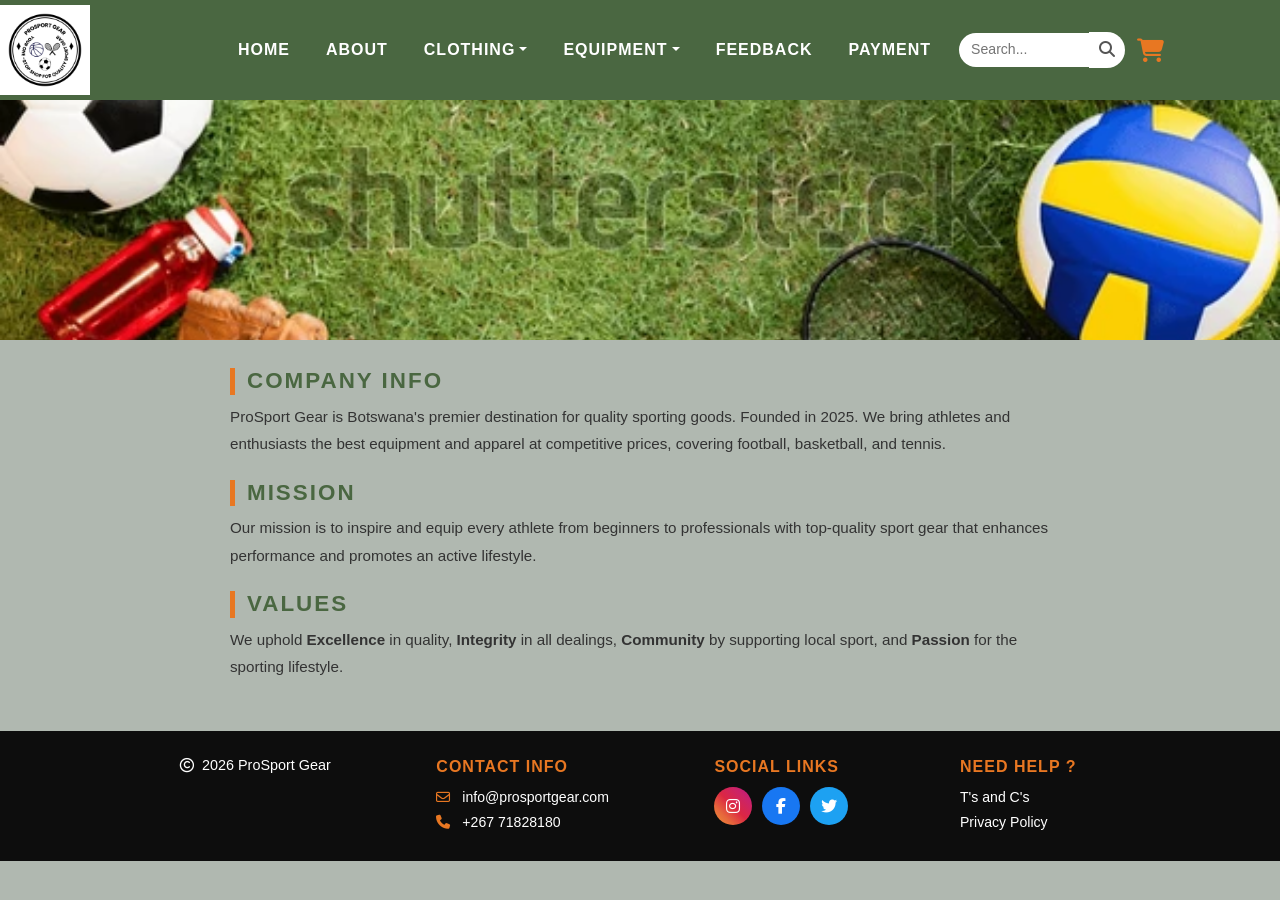
<file: about.html>
<!DOCTYPE html>
<html lang="en">
  <head>
    <title>About - ProSport Gear</title>
    <meta charset="UTF-8">
    <meta name="viewport" content="width=device-width, initial-scale=1.0">

    <!--BOOTSTRAP-->
    <link rel="stylesheet" href="https://cdnjs.cloudflare.com/ajax/libs/bootstrap/5.3.2/css/bootstrap.min.css">
    <!--FONT AWESOME-->
    <link rel="stylesheet" href="https://cdnjs.cloudflare.com/ajax/libs/font-awesome/6.5.0/css/all.min.css">

    <style>
      :root {
        --green-nav:  #4a6741;
        --green-dark: #3d5a45;
        --orange: #e87722;
        --white: #ffffff;
        --golden-orange: #f09433;
        --orange-red: #e6683c;
        --crimson-red: #dc2743;
        --raspberry-pink: #cc2366;
        --deep-pink: #bc1888;
        --blue: #1877f2;
        --sky-blue: #1da1f2;
        --very dark-grey: #222;
        --dark grey: #333;
        --medium dark-grey: #555;
        --card-bg: #3d5a45;
        --footer-bg: #0d0d0d;
      }
      * {
        box-sizing: border-box; 
        margin: 0; 
        padding: 0; 
      }
      body { 
        font-family: sans-serif; 
        background: #b0b8b0; 
      }
      /* NAVBAR */
      .navbar { 
        background-color: #4a6741; 
        padding: 0;
        min-height: 90px; 
      }
      .navbar-brand img { 
        width: 90px;
        height: 90px; 
        object-fit: contain; 
        background: #fff; 
      }
      .navbar .nav-link {
        color: #ffffff; 
        font-family: sans-serif;
        font-size: 1rem; 
        font-weight: 600;
        letter-spacing: 1px;
        padding: 0.5rem 1rem !important;
        text-transform: uppercase;
      }
      .navbar .nav-link:hover { color: #e87722; }
      .navbar .dropdown-menu { 
        background-color: #3d5a45; 
        border: none; 
        border-radius: 0;
      }
      .navbar .dropdown-item { 
        color: #ffffff;
        font-family: sans-serif; 
        letter-spacing: 1px; 
      }
      .navbar .dropdown-item:hover { 
        background-color: #e87722; 
        color: #ffffff; 
      }
      .search-input { 
        border-radius: 20px 0 0 20px; 
        border: none;
        padding: 6px 12px; 
        font-size: 0.88rem; 
        outline: none; 
        width: 130px; 
      }
      .search-btn { 
        background: #ffffff; 
        border: none; 
        border-radius: 0 20px 20px 0; 
        padding: 6px 10px; 
        cursor: pointer;
        color: #555; 
      }
      .cart-icon { 
        color: #e87722; 
        font-size: 1.5rem; 
        cursor: pointer; 
        margin-left: 8px; 
      }

      /* HERO IMAGE (full width) */
      .about-hero { 
        width: 100%; 
        height: 240px; 
        overflow: hidden;
        background: #222; 
      }
      .about-hero img { 
        width: 100%;
        height: 100%; 
        object-fit: cover; 
      }

      /* INFO CARDS */
      .about-cards-section { 
        background: #3d5a45; 
        padding: 24px 16px;
      }
      .about-cards-row {
        display: flex; 
        gap: 20px;
        flex-wrap: wrap;
        justify-content: center;
      }
      .about-card {
        flex: 1; 
        min-width: 200px; 
        max-width: 280px;
        border-radius: 8px; 
        overflow: hidden;
        position: relative;
        height: 160px;
        cursor: pointer;
        transition: transform 0.2s;
        background: #555;
      }
      .about-card:hover { transform: scale(1.03); }
      .about-card img {
        width: 100%;
        height: 100%; 
        object-fit: cover;
        filter: brightness(0.55); 
      }

        .about-card-label {
        position: absolute; 
        inset: 0;
        display: flex; 
        align-items: center; 
        justify-content: center;
        font-family: sans-serif; 
        font-size: 1.15rem;
        font-weight: 700;
        color: #ffffff;
        letter-spacing: 2px;
        text-transform: uppercase;
      }

      /* DETAIL TEXT */
      .about-detail { 
        background: #b0b8b0;
        padding: 28px 20px; 
        max-width: 860px; 
        margin: 0 auto;
      }
      .about-detail h3 {
        font-family: sans-serif;
        color: #4a6741;
        font-size: 1.4rem; 
        font-weight: 700; 
        letter-spacing: 2px;
        text-transform: uppercase; 
        margin-bottom: 8px;
        border-left: 5px solid #e87722; 
        padding-left: 12px;
      }
      .about-detail p { 
        font-size: 0.95rem; 
        color: #333;
        line-height: 1.8;
        margin-bottom: 22px;
      }
     
      /* FOOTER */
      footer {
        background: #0d0d0d;
        color: #ffffff; 
        padding: 24px 0;
      }
      .footer-inner {
        display: flex;
        flex-wrap: wrap; 
        gap: 20px;
        justify-content: space-between;
        align-items: flex-start;
        max-width: 960px; 
        margin: 0 auto; 
        padding: 0 20px;
      }
      .footer-col { min-width: 140px; }
      .footer-copy { 
        display: flex; 
        align-items: center;
        gap: 8px; 
        font-size: 0.9rem; 
      }
      .footer-copy:hover {color: #e87722;}
      .contact-title, .social-title, .help-title {
        color: #e87722; 
        font-family: sans-serif;
        font-size: 1rem; 
        font-weight: 600;
        letter-spacing: 1px; 
        margin-bottom: 8px;
      }
      .contact-row { 
        display: flex; 
        align-items: center;
        gap: 8px;
        font-size: 0.88rem;
        margin-bottom: 4px;
      }
      .contact-row i { 
        color: #e87722;
        width: 18px;
      }
      .contact-row:hover {color: #e87722;}
      .social-icons {
        display: flex; 
        gap: 10px;
      }
      .social-icon {
        width: 38px;
        height: 38px; 
        border-radius: 50%;
        display: flex; 
        align-items: center; 
        justify-content: center;
        font-size: 1rem;
        color: #fff; 
        text-decoration: none;
        transition: opacity 0.2s;
      }
      .social-icon:hover {opacity: 0.8; color: #e87722;}
      .social-icon.ig { 
        background: linear-gradient(45deg,#f09433,#e6683c,#dc2743,#cc2366,#bc1888); 
      }
      .social-icon.fb { background: #1877f2; }
      .social-icon.tw { background: #1da1f2; }
      .footer-help a { 
        color: #ffffff;
        display: block;
        font-size: 0.88rem; 
        text-decoration: none; 
        margin-bottom: 4px; 
      }
      .footer-help a:hover { color: #e87722; }
    </style>
  </head>

  <body>

    <!-- NAVBAR -->
    <header>
      <nav class="navbar navbar-expand-lg">
        <div class="container-fluid px-0">
          <a class="navbar-brand ms-0" href="index.html">
            <img src="equip images/logo.jpg.png" alt="ProSport Gear Logo">
          </a>
          <button class="navbar-toggler me-3" type="button"
            data-bs-toggle="collapse" data-bs-target="#mainNav" style="border-color:#fff;">
            <span class="navbar-toggler-icon"></span>
          </button>
          <div class="collapse navbar-collapse" id="mainNav">
            <ul class="navbar-nav mx-auto gap-1 align-items-center">
              <li class="nav-item"><a class="nav-link" href="index.html">Home</a></li>
              <li class="nav-item"><a class="nav-link" href="about.html">About</a></li>
              <li class="nav-item dropdown">
                <a class="nav-link dropdown-toggle" href="clothing.html" role="button" data-bs-toggle="dropdown">Clothing</a>
                <ul class="dropdown-menu">
                  <li><a class="dropdown-item" href="clothing.html#men">Men</a></li>
                  <li><a class="dropdown-item" href="clothing.html#women">Women</a></li>
                  <li><a class="dropdown-item" href="clothing.html#kids">Kids</a></li>
                </ul>
              </li>
              <li class="nav-item dropdown">
                <a class="nav-link dropdown-toggle" href="equipment.html" role="button" data-bs-toggle="dropdown">Equipment</a>
                <ul class="dropdown-menu">
                  <li><a class="dropdown-item" href="equipment.html#football">Football</a></li>
                  <li><a class="dropdown-item" href="equipment.html#basketball">Basketball</a></li>
                  <li><a class="dropdown-item" href="equipment.html#tennis">Tennis</a></li>
                </ul>
              </li>
              
              <li class="nav-item"><a class="nav-link" href="feedback.html">Feedback</a></li>

              <li class="nav-item"><a class="nav-link" href="payment.html">Payment</a></li>
              
              <li class="nav-item d-flex align-items-center ms-2">
                <input type="text" placeholder="Search..." class="search-input">
                <button class="search-btn"><i class="fas fa-search"></i></button>
              </li>
              <li class="nav-item d-flex align-items-center">
                <i class="fas fa-shopping-cart cart-icon"></i>
              </li>
            </ul>
          </div>
        </div>
      </nav>
    </header>

    <!-- HERO IMAGE -->
    <div class="about-hero">
      <img src="equip images/banner.jpg.webp" alt="ProSport Gear">
    </div>

    <!-- DETAIL TEXT -->
    <div class="about-detail">
      <h3>Company Info</h3>
      <p>ProSport Gear is Botswana's premier destination for quality sporting goods.
         Founded in 2025. We bring athletes and enthusiasts the best equipment and
         apparel at competitive prices, covering football, basketball, and tennis.</p>

      <h3>Mission</h3>
      <p>Our mission is to inspire and equip every athlete from beginners to professionals
         with top-quality sport gear that enhances performance and promotes an active lifestyle.</p>

      <h3>Values</h3>
      <p>We uphold <strong>Excellence</strong> in quality, 
        <strong>Integrity</strong> in all dealings,
         <strong>Community</strong> by supporting local sport, and 
        <strong>Passion</strong> for the sporting lifestyle.</p>
    </div>

    <!-- FOOTER -->
    <footer>
      <div class="footer-inner">
        <div class="footer-col footer-copy">
          <i class="far fa-copyright"></i><span>2026 ProSport Gear</span>
        </div>
        <div class="footer-col">
          <p class="contact-title">CONTACT INFO</p>
          <div class="contact-row"><i class="far fa-envelope"></i><span>info@prosportgear.com</span></div>
          <div class="contact-row"><i class="fas fa-phone"></i><span>+267 71828180</span></div>
        </div>
        <div class="footer-col">
          <p class="social-title">SOCIAL LINKS</p>
          <div class="social-icons">
            <a href="#" class="social-icon ig"><i class="fab fa-instagram"></i></a>
            <a href="#" class="social-icon fb"><i class="fab fa-facebook-f"></i></a>
            <a href="#" class="social-icon tw"><i class="fab fa-twitter"></i></a>
          </div>
        </div>
        <div class="footer-col footer-help">
          <p class="help-title">NEED HELP ?</p>
          <a href="#">T's and C's</a>
          <a href="#">Privacy Policy</a>
        </div>
      </div>
    </footer>

    <script src="https://cdnjs.cloudflare.com/ajax/libs/bootstrap/5.3.2/js/bootstrap.bundle.min.js"></script>
     <!--JAVASCRIPT-->
    <script src="javascript.js"></script>
  </body>
</html>
</file>
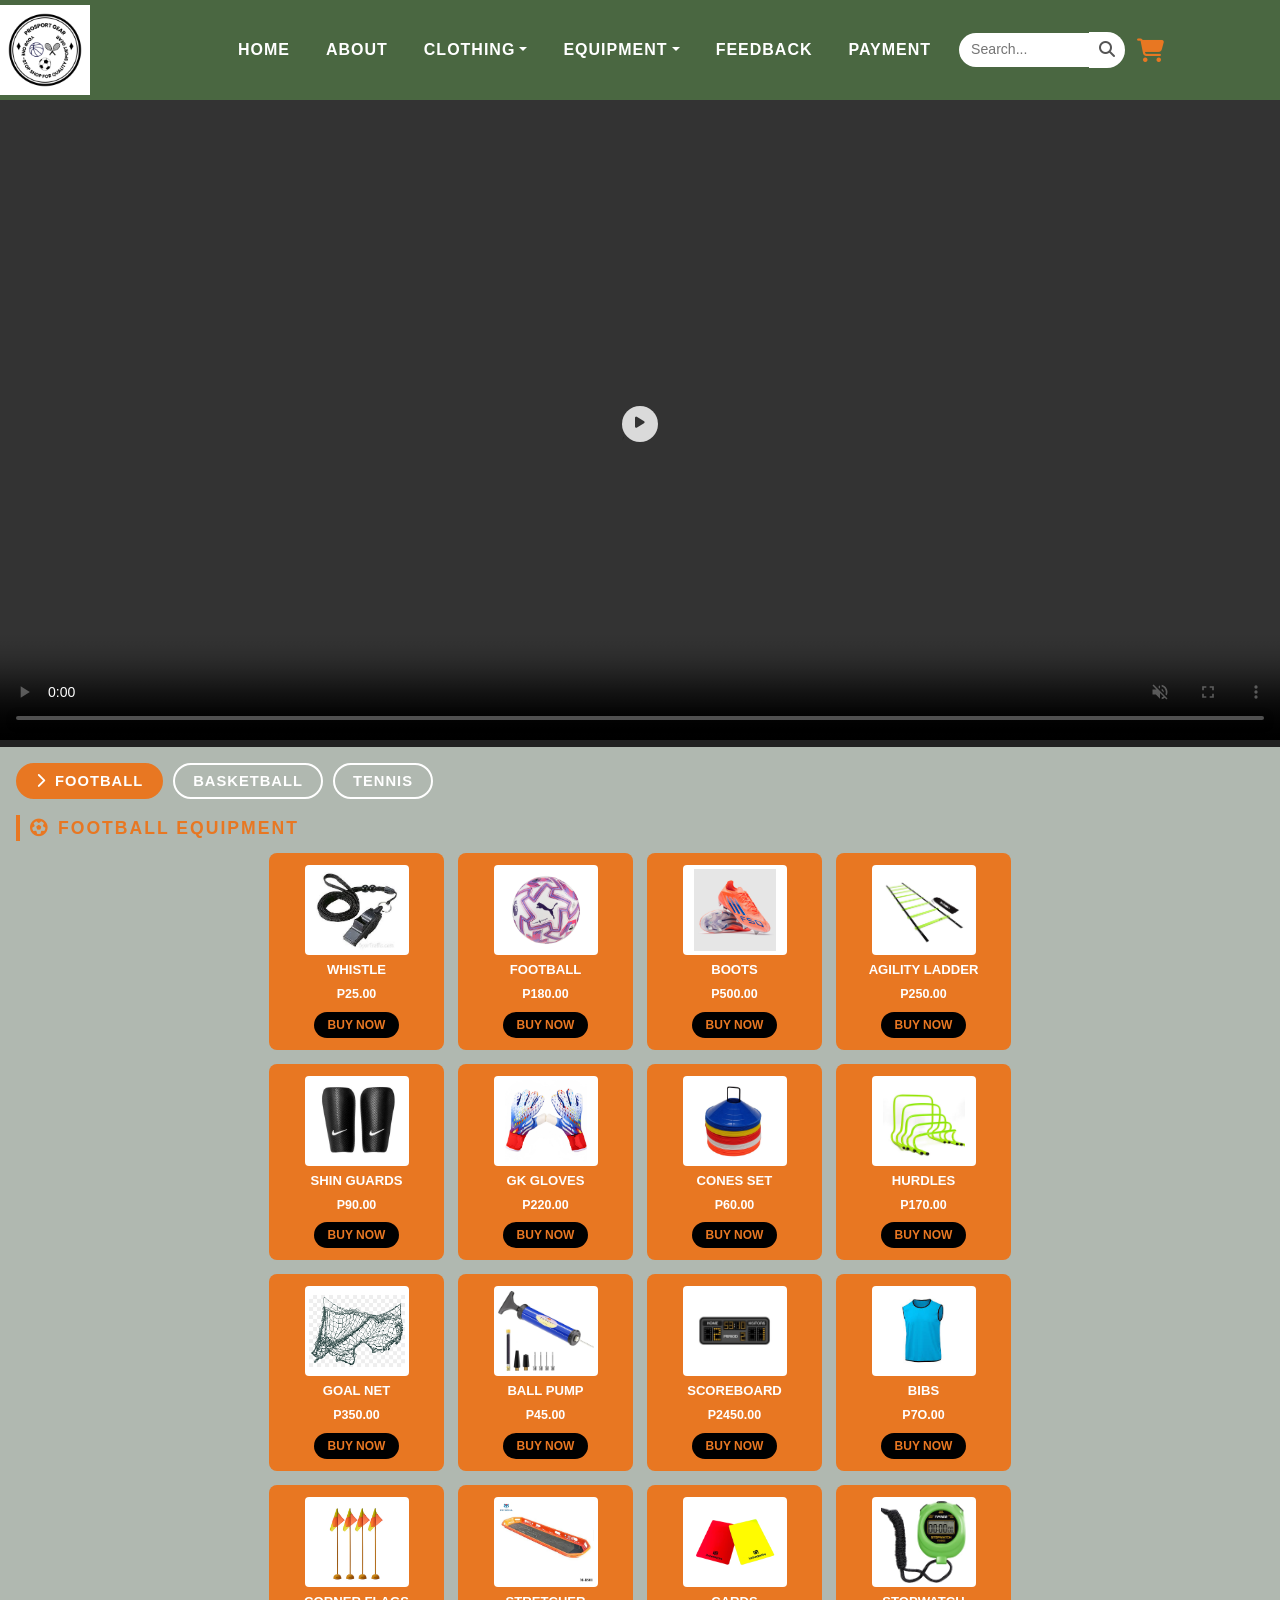
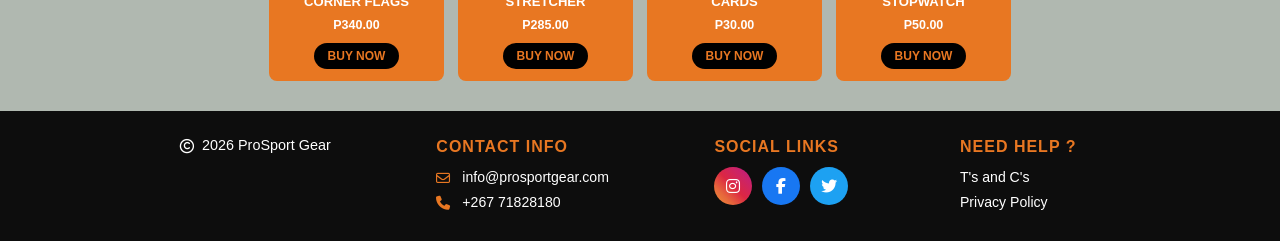
<file: equipment.html>
<!DOCTYPE html>
<html lang="en">
  <head>
    <title>Equipment - ProSport Gear</title>
    <meta charset="UTF-8">
    <meta name="viewport" content="width=device-width, initial-scale=1.0">

    <!--BOOTSTRAP-->
    <link rel="stylesheet" href="https://cdnjs.cloudflare.com/ajax/libs/bootstrap/5.3.2/css/bootstrap.min.css">
    <!--FONT AWESOME-->
    <link rel="stylesheet" href="https://cdnjs.cloudflare.com/ajax/libs/font-awesome/6.5.0/css/all.min.css">
  
    <style>
      :root {
        --golden-orange: #f09433;
        --orange-red: #e6683c;
        --crimson-red: #dc2743;
        --raspberry-pink: #cc2366;
        --deep-pink: #bc1888;
        --sage-gray: #b0b8b0;
        --black: #000;
        --very-dark-gray: #222;
        --charcoal: #333;
        --medium-dark-grey: #555;
        --green-nav: #4a6741;
        --green-dark: #3d5a45;
        --orange: #e87722;
        --orange-dark: #c96010;
        --facebook-blue: #1877f2;
        --sky-blue: #1da1f2;
        --white: #ffffff;
        --card-bg: #3d5a45;
        --footer-bg: #0d0d0d;
      }
      
      * {
        box-sizing: border-box; 
        margin: 0; 
        padding: 0; 
      }
      body { 
        font-family: sans-serif;
        background: #b0b8b0; 
      }
      
      /* NAVBAR */
      .navbar { 
        background-color: #4a6741;
        padding: 0;
        min-height: 90px; 
      }
      .navbar-brand img { 
        width: 90px; 
        height: 90px; 
        object-fit: contain;
        background: #fff; 
      }
      .navbar .nav-link {
        color: #ffffff; 
        font-family: sans-serif;
        font-size: 1rem; 
        font-weight: 600; 
        letter-spacing: 1px;
        padding: 0.5rem 1rem !important;
        text-transform: uppercase;
      }
      .navbar .nav-link:hover { color: #e87722; }
      .navbar .dropdown-menu {
        background-color: #3d5a45;
        border: none; 
        border-radius: 0;
      }
      .navbar .dropdown-item { 
        color: #ffffff; 
        font-family: sans-serif;
        letter-spacing: 1px; 
      }
      .navbar .dropdown-item:hover { 
        background-color: #e87722; 
        color: #ffffff; 
      }
      .search-input { 
        border-radius: 20px 0 0 20px;
        border: none;
        padding: 6px 12px; 
        font-size: 0.88rem;
        outline: none; 
        width: 130px;
      }
      .search-btn { 
        background: #ffffff;
        border: none; 
        border-radius: 0 20px 20px 0;
        padding: 6px 10px; 
        cursor: pointer; 
        color: #555;
      }
      .cart-icon {
        color: #e87722; 
        font-size: 1.5rem;
        cursor: pointer; 
        margin-left: 8px;
      }

      /* HERO: video on top, banner below, both full width */
      .equip-hero { 
        width: 100%;
        display: flex;
        flex-direction: column;
      }
      .hero-video-box { 
        width: 100%; 
        height: 100%;
        background: #222;
        overflow: hidden;
        position: relative;
      }
      .hero-video-box video { 
        width: 100%; 
        height: 100%; 
        object-fit: cover; 
      }
      
      .small-play {
        position: absolute; 
        inset: 0; 
        display: flex;
        align-items: center; 
        justify-content: center; 
        pointer-events: none;
      }
      .small-play span { 
        width: 36px;
        height: 36px; 
        border-radius: 50%;
        background: rgba(255,255,255,0.82);
        display: flex; 
        align-items: center; 
        justify-content: center; 
        font-size: 0.8rem; 
        color: #333; 
      }

      /* MAIN */
      .equip-main { 
        display: flex;
        background: #3d5a45;
        min-height: 400px;
      }

      .equip-sidebar {
        width: 25%; 
        min-width: 160px; 
        flex-shrink: 0;
        background: #3d5a45;
        padding: 12px; 
        display: flex;
        flex-direction: column;
        gap: 10px; 
      }
      .sidebar-video-box, .sidebar-img-box { 
        width: 100%; 
        background: #222; 
        overflow: hidden;
        border-radius: 4px;
      }
      .sidebar-video-box { height: 140px; }
      .sidebar-img-box  { height: 110px; }
      .sidebar-video-box video, .sidebar-img-box img {
        width: 100%;
        height: 100%; 
        object-fit: cover; 
      }

      .equip-content {
        flex: 1; 
        padding: 16px;
        overflow: hidden; 
      }

      /* Tabs */
      .section-tabs { 
        display: flex;
        gap: 10px;
        margin-bottom: 16px;
        flex-wrap: wrap;
      }
      .tab-btn {
        background: transparent; 
        border: 2px solid #ffffff;
        color: #ffffff;
        font-family: sans-serif;
        font-size: 0.92rem; 
        font-weight: 600;
        letter-spacing: 1px;
        padding: 5px 18px; 
        border-radius: 20px; 
        cursor: pointer;
        text-transform: uppercase;
        transition: background 0.2s, color 0.2s;
      }
      .tab-btn:hover, .tab-btn.active { 
        background: #e87722; 
        border-color: #e87722; 
        color: #fff; 
      }

      .equip-section { display: none;}
      .equip-section.active { display: block; }

      .section-heading {
        font-family: sans-serif;
        color: #e87722;
        font-size: 1.1rem; 
        font-weight: 700;
        letter-spacing: 2px;
        text-transform: uppercase; 
        margin-bottom: 12px;
        border-left: 4px solid #e87722;
        padding-left: 10px;
      }

      .product-row {
        display: flex; 
        gap: 14px;
        flex-wrap: wrap;
        margin-bottom: 14px;
        justify-content: center;
      }
      .product-card {
        background: #e87722;
        border-radius: 8px;
        padding: 10px;
        width: 175px; 
        min-width: 120px;
        display: flex; 
        flex-direction: column; 
        align-items: center;
        gap: 5px;
        cursor: pointer;
        border: 2px solid transparent; 
        transition: transform 0.15s, box-shadow 0.15s;
      }
      .product-card:hover { 
        transform: translateY(-3px);
        box-shadow: 0 5px 15px rgba(0,0,0,0.3);
        border-color: #ffffff; 
      }
      .product-card img { 
        width: 104px; 
        height: 90px; 
        object-fit: contain; 
        background: #fff;
        border-radius: 4px;
        padding: 4px; 
      }
      .product-card .p-name { 
        font-family: sans-serif; 
        color: #ffffff; 
        font-size: 0.82rem;
        font-weight: 600;
        text-align: center;
      }
      .product-card .p-price {
        color: #ffffff; 
        font-size: 0.78rem; 
        font-weight: 700; 
      }
      .product-card .btn-buy {
        background: #000; 
        color: #e87722; 
        border: none; 
        border-radius: 14px;
        padding: 4px 14px;
        font-family: sans-serif; 
        font-size: 0.75rem;
        font-weight: 700;
        cursor: pointer; 
        text-decoration: none;
        margin-top: 3px;
        display: inline-block;
        transition: background 0.2s;
      }
      .product-card .btn-buy:hover { background: #222; }

      
      /* FOOTER */
      footer { 
        background: #0d0d0d;
        color: #ffffff;
        padding: 24px 0; 
      }
      .footer-inner {
        display: flex; 
        flex-wrap: wrap;
        gap: 20px;
        justify-content: space-between;
        align-items: flex-start; 
        max-width: 960px;
        margin: 0 auto;
        padding: 0 20px;
      }
      .footer-col { min-width: 140px; }
      .footer-copy { 
        display: flex; 
        align-items: center; 
        gap: 8px;
        font-size: 0.9rem; 
      }
      .footer-copy:hover {color: #e87722;}
      .contact-title, .social-title, .help-title { 
        color: #e87722;
        font-family: sans-serif;
        font-size: 1rem; 
        font-weight: 600; 
        letter-spacing: 1px;
        margin-bottom: 8px; 
      }
      .contact-row { 
        display: flex; 
        align-items: center;
        gap: 8px; 
        font-size: 0.88rem;
        margin-bottom: 4px;
      }
      .contact-row i { 
        color: #e87722; 
        width: 18px;
      }
      .contact-row:hover {color: #e87722;}
      .social-icons{
         display: flex;
         gap: 10px;
       }
      .social-icon {
        width: 38px; 
        height: 38px; 
        border-radius: 50%; 
        display: flex; 
        align-items: center; 
        justify-content: center;
        font-size: 1rem;
        color: #fff; 
        text-decoration: none;
        transition: opacity 0.2s; 
      }
      .social-icon:hover {opacity: 0.8; color: #e87722;}
      .social-icon.ig { background: linear-gradient(45deg,#f09433,#e6683c,#dc2743,#cc2366,#bc1888); }
      .social-icon.fb { background: #1877f2; }
      .social-icon.tw { background: #1da1f2; }
      .footer-help a { 
        color: #ffffff; 
        display: block; 
        font-size: 0.88rem;
        text-decoration: none;
        margin-bottom: 4px;
      }
      .footer-help a:hover {color: #e87722; }
    </style>
  </head>

  <body>

    <!-- NAVBAR -->
    <header>
      <nav class="navbar navbar-expand-lg">
        <div class="container-fluid px-0">
          <a class="navbar-brand ms-0" href="index.html"><img src="equip images/logo.jpg.png" alt="ProSport Gear Logo"></a>
          <button class="navbar-toggler me-3" type="button" data-bs-toggle="collapse" data-bs-target="#mainNav" style="border-color:#fff;">
            <span class="navbar-toggler-icon"></span>
          </button>
          <div class="collapse navbar-collapse" id="mainNav">
            <ul class="navbar-nav mx-auto gap-1 align-items-center">
              <li class="nav-item"><a class="nav-link" href="index.html">Home</a></li>
              <li class="nav-item"><a class="nav-link" href="about.html">About</a></li>
              <li class="nav-item dropdown">
                <a class="nav-link dropdown-toggle" href="clothing.html" role="button" data-bs-toggle="dropdown">Clothing</a>
                <ul class="dropdown-menu">
                  <li><a class="dropdown-item" href="clothing.html#men">Men</a></li>
                  <li><a class="dropdown-item" href="clothing.html#women">Women</a></li>
                  <li><a class="dropdown-item" href="clothing.html#kids">Kids</a></li>
                </ul>
              </li>
              <li class="nav-item dropdown">
                <a class="nav-link dropdown-toggle" href="equipment.html" role="button" data-bs-toggle="dropdown">Equipment</a>
                <ul class="dropdown-menu">
                  <li><a class="dropdown-item" href="#football" onclick="showEquipSection('football')">Football</a></li>
                  <li><a class="dropdown-item" href="#basketball" onclick="showEquipSection('basketball')">Basketball</a></li>
                  <li><a class="dropdown-item" href="#tennis" onclick="showEquipSection('tennis')">Tennis</a></li>
                </ul>
              </li>
              
              <li class="nav-item"><a class="nav-link" href="feedback.html">Feedback</a></li>

              <li class="nav-item"><a class="nav-link" href="payment.html">Payment</a></li>
              
              <li class="nav-item d-flex align-items-center ms-2">
                <input type="text" placeholder="Search..." class="search-input">
                <button class="search-btn"><i class="fas fa-search"></i></button>
              </li>
              <li class="nav-item d-flex align-items-center">
                <i class="fas fa-shopping-cart cart-icon"><a></a></i>
              </li>
            </ul>
          </div>
        </div>
      </nav>
    </header>

    <!-- HERO -->
    <div class="equip-hero">
      <div class="hero-video-box">
        <video autoplay muted loop playsinline controls>
          <source src="videos/Fvideo.mp4.mp4" type="video/mp4">
        </video>
        <div class="small-play"><span><i class="fas fa-play"></i></span></div>
      </div>
    </div>

      <!-- PRODUCTS -->
      <div class="equip-content">

        <div class="section-tabs">
          <button class="tab-btn active" onclick="showEquipSection('football')"><i class="fas fa-chevron-right me-1"></i> FOOTBALL</button>
          <button class="tab-btn" onclick="showEquipSection('basketball')">BASKETBALL</button>
          <button class="tab-btn" onclick="showEquipSection('tennis')">TENNIS</button>
        </div>

        <!-- FOOTBALL -->
        <div id="football" class="equip-section active">
          <div class="section-heading"><i class="fas fa-futbol me-2"></i>Football Equipment</div>
          <!--ROW 1-->
          <div class="product-row">
            <div class="product-card">
              <img src="equip images/whistle.jpg" alt="Whistle">
              <div class="p-name">WHISTLE</div>
              <div class="p-price">P25.00</div>
              <a href="#" class="btn-buy" onclick="addToCart('Whistle',25);return false;">BUY NOW</a>
            </div>
            
            <div class="product-card">
              <img src="equip images/ball.jpg" alt="Football">
              <div class="p-name">FOOTBALL</div>
              <div class="p-price">P180.00</div>
              <a href="#" class="btn-buy" onclick="addToCart('Football',180);return false;">BUY NOW</a>
            </div>
            
            <div class="product-card">
              <img src="equip images/Fboot.jpg.avif" alt="Boots">
              <div class="p-name">BOOTS</div>
              <div class="p-price">P500.00</div>
              <a href="#" class="btn-buy" onclick="addToCart('Boots',500);return false;">BUY NOW</a>
            </div>

            <div class="product-card">
              <img src="equip images/agility ladder.jpg" alt="Agility ladder">
              <div class="p-name">AGILITY LADDER</div>
              <div class="p-price">P250.00</div>
              <a href="#" class="btn-buy" onclick="('Agility ladder',250);return false;">BUY NOW</a>
            </div>
          </div>

          <!--ROW 2-->
          <div class="product-row">
            <div class="product-card">
              <img src="equip images/shinguards.jpg" alt="Shin Guards">
              <div class="p-name">SHIN GUARDS</div>
              <div class="p-price">P90.00</div>
              <a href="#" class="btn-buy" onclick="addToCart('Shin Guards',90);return false;">BUY NOW</a>
            </div>
            
            <div class="product-card">
              <img src="equip images/gloves.jpg" alt="GK Gloves">
              <div class="p-name">GK GLOVES</div>
              <div class="p-price">P220.00</div>
              <a href="#" class="btn-buy" onclick="addToCart('GK Gloves',220);return false;">BUY NOW</a>
            </div>
            
            <div class="product-card">
              <img src="equip images/cone.jpg" alt="Cones">
              <div class="p-name">CONES SET</div>
              <div class="p-price">P60.00</div>
              <a href="#" class="btn-buy" onclick="addToCart('Cones Set',60);return false;">BUY NOW</a>
            </div>

            <div class="product-card">
              <img src="equip images/hurdles.jpg" alt="Hurdles">
              <div class="p-name">HURDLES</div>
              <div class="p-price">P170.00</div>
              <a href="#" class="btn-buy" onclick="addToCart('',);return false;">BUY NOW</a>
            </div>
          </div>

          <!--ROW 3-->
          <div class="product-row">
            <div class="product-card">
              <img src="equip images/net,png.png" alt="Goal Net">
              <div class="p-name">GOAL NET</div>
              <div class="p-price">P350.00</div>
              <a href="#" class="btn-buy" onclick="addToCart('Goal Net',350);return false;">BUY NOW</a>
            </div>
            
            <div class="product-card">
              <img src="equip images/pump.jpg" alt="Pump">
              <div class="p-name">BALL PUMP</div>
              <div class="p-price">P45.00</div>
              <a href="#" class="btn-buy" onclick="buyNow('Ball Pump',45);return false;">BUY NOW</a>
            </div>
            
            <div class="product-card">
              <img src="equip images/scoreboard.jpg" alt="Scoreboard">
              <div class="p-name">SCOREBOARD</div>
              <div class="p-price">P2450.00</div>
              <a href="#" class="btn-buy" onclick="addToCart('Scoreboard',2450);return false;">BUY NOW</a>
            </div>

            <div class="product-card">
              <img src="equip images/vest.jpg" alt="Training bibs">
              <div class="p-name">BIBS</div>
              <div class="p-price">P7O.00</div>
              <a href="#" class="btn-buy" onclick="addToCart('Training bibs',70);return false;">BUY NOW</a>
            </div>
          </div>

          <!--ROW 4-->
           <div class="product-row">
            <div class="product-card">
              <img src="equip images/flags.jpg" alt="Corner flags">
              <div class="p-name">CORNER FLAGS</div>
              <div class="p-price">P340.00</div>
              <a href="#" class="btn-buy" onclick="addToCart('Corner flags',340);return false;">BUY NOW</a>
            </div>
            
            <div class="product-card">
              <img src="equip images/stretcher.jpg" alt="Stretcher">
              <div class="p-name">STRETCHER</div>
              <div class="p-price">P285.00</div>
              <a href="#" class="btn-buy" onclick="addToCart('Stretcher',285);return false;">BUY NOW</a>
            </div>
            
            <div class="product-card">
              <img src="equip images/cards.jpg" alt="Referee cards">
              <div class="p-name">CARDS</div>
              <div class="p-price">P30.00</div>
              <a href="#" class="btn-buy" onclick="addToCart('Referee cards',30);return false;">BUY NOW</a>
            </div>

            <div class="product-card">
              <img src="equip images/stopwatch.jpg" alt="Stopwatch">
              <div class="p-name">STOPWATCH</div>
              <div class="p-price">P50.00</div>
              <a href="#" class="btn-buy" onclick="addToCart('Stopwatch',50);return false;">BUY NOW</a>
            </div>
          </div>
        </div>

        <!-- BASKETBALL -->
        <div id="basketball" class="equip-section">
          <div class="section-heading"><i class="fas fa-basketball-ball me-2"></i>Basketball Equipment</div>

          <!--ROW 1-->
          <div class="product-row">
            <div class="product-card">
              <img src="equip images/net,png.png" alt="Net"
                ><div class="p-name">NET</div>
              <div class="p-price">P100.00</div>
              <a href="#" class="btn-buy" onclick="addToCart('Net',100);return false;">BUY NOW</a>
            </div>
            
            <div class="product-card">
              <img src="equip images/B BALL.jpg" alt="Ball">
              <div class="p-name">BALL</div>
              <div class="p-price">P120.00</div>
              <a href="#" class="btn-buy" onclick="addToCart('Ball',120);return false;">BUY NOW</a>
            </div>
            
            <div class="product-card">
              <img src="equip images/B shoes.jpg" alt="Shoes">
              <div class="p-name">SHOES</div>
              <div class="p-price">P680.00</div>
              <a href="#" class="btn-buy" onclick="addToCart('Shoes',680);return false;">BUY NOW</a>
            </div>

            <div class="product-card">
              <img src="equip images/B clock.jpg" alt="Game clock">
              <div class="p-name">CLOCK</div>
              <div class="p-price">P5550.00</div>
              <a href="#" class="btn-buy" onclick="addToCart('Game clock',5550);return false;">BUY NOW</a>
            </div>
          </div>

          <!--ROW 2-->
          <div class="product-row">
            <div class="product-card">
              <img src="equip images/BHring.jpg" alt="Hoop">
              <div class="p-name">HOOP RING</div>
              <div class="p-price">P1150.00</div>
              <a href="#" class="btn-buy" onclick="addToCart('Hoop Ring',1150);return false;">BUY NOW</a>
            </div>
            
            <div class="product-card">
              <img src="equip images/BKpads.jpg" alt="Knee Pads">
              <div class="p-name">KNEE PADS</div>
              <div class="p-price">P110.00</div>
              <a href="#" class="btn-buy" onclick="addToCart('Knee Pads',110);return false;">BUY NOW</a>
            </div>
            
            <div class="product-card">
              <img src="equip images/pump.jpg" alt="Pump">
              <div class="p-name">BALL PUMP</div>
              <div class="p-price">P45.00</div>
              <a href="#" class="btn-buy" onclick="addToCart('Ball Pump',45);return false;">BUY NOW</a>
            </div>

            <div class="product-card">
              <img src="equip images/B mannequin.jpg" alt="Training mannequins">
              <div class="p-name">MANNEQUINS</div>
              <div class="p-price">P410.00</div>
              <a href="#" class="btn-buy" onclick="addToCart('Training mannequins',410);return false;">BUY NOW</a>
            </div>
          </div>

          <!--ROW 3-->
          <div class="product-row">
            <div class="product-card">
              <img src="equip images/nike-headband-nba.jpg" alt="Headband">
              <div class="p-name">HEADBAND</div>
              <div class="p-price">P35.00</div>
              <a href="#" class="btn-buy" onclick="addToCart('Headband',35);return false;">BUY NOW</a>
            </div>
            
            <div class="product-card">
              <img src="equip images/B bag.jpg" alt="Ball Bag">
              <div class="p-name">BALL BAG</div>
              <div class="p-price">P260.00</div>
              <a href="#" class="btn-buy" onclick="addToCart('Ball Bag',260);return false;">BUY NOW</a>
            </div>
            
            <div class="product-card">
              <img src="equip images/B wristband.jpg" alt="Wristband">
              <div class="p-name">WRISTBAND</div>
              <div class="p-price">P20.00</div>
              <a href="#" class="btn-buy" onclick="addToCart('Wristband',20);return false;">BUY NOW</a>
            </div>
          </div>

           <!--ROW 4-->
          <div class="product-row">
            <div class="product-card">
              <img src="equip images/mouthpiece.jpg" alt="Mouthguard">
              <div class="p-name">MOUTHGUARD</div>
              <div class="p-price">P65.00</div>
              <a href="#" class="btn-buy" onclick="addToCart('Mouthguard',65);return false;">BUY NOW</a>
            </div>
            
            <div class="product-card">
              <img src="equip images/FAK.jpg" alt="First aid kit">
              <div class="p-name">FIRST AID KIT</div>
              <div class="p-price">P455.00</div>
              <a href="#" class="btn-buy" onclick="addToCart('First aid kit',455);return false;">BUY NOW</a>
            </div>

            <div class="product-card">
              <img src="equip images/waterbottle.jpg" alt="Water bottle">
              <div class="p-name">WATER BOTTLE</div>
              <div class="p-price">P75.00</div>
              <a href="#" class="btn-buy" onclick="addToCart('Water bottle',75);return false;">BUY NOW</a>
            </div>
          </div>
        </div>

        <!-- TENNIS -->
        <div id="tennis" class="equip-section">
          <div class="section-heading"><i class="fas fa-table-tennis me-2"></i>Tennis Equipment</div>
          <!--ROW 1-->
          <div class="product-row">
            <div class="product-card">
              <img src="equip images/Tracket.jpg.avif" alt="Racket">
              <div class="p-name">RACKET</div>
              <div class="p-price">P2500.00</div>
              <a href="#" class="btn-buy" onclick="addToCart('Racket',2500);return false;">BUY NOW</a>
            </div>
            
            <div class="product-card">
              <img src="equip images/T ball.jpg" alt="Balls">
              <div class="p-name">BALLS (3pk)</div>
              <div class="p-price">P80.00</div>
              <a href="#" class="btn-buy" onclick="addToCart('Tennis Balls',80);return false;">BUY NOW</a>
            </div>
            
            <div class="product-card">
              <img src="equip images/Tshoes.jpg" alt="Shoes">
              <div class="p-name">SHOES</div>
              <div class="p-price">P750.00</div>
              <a href="#" class="btn-buy" onclick="addToCart('Tennis Shoes',750);return false;">BUY NOW</a>
            </div>

            <div class="product-card">
              <img src="equip images/TUchair.jpg" alt="Umpire chair">
              <div class="p-name">UMPIRE CHAIR</div>
              <div class="p-price">P640.00</div>
              <a href="#" class="btn-buy" onclick="addToCart('Umpire chair',640);return false;">BUY NOW</a>
            </div>
          </div>

          <!--ROW 2-->
          <div class="product-row">
            <div class="product-card">
              <img src="equip images/Tbag.jpg" alt="Bag">
              <div class="p-name">RACKET BAG</div>
              <div class="p-price">P520.00</div>
              <a href="#" class="btn-buy" onclick="addToCart('Racket Bag',520);return false;">BUY NOW</a>
            </div>
            
            <div class="product-card">
              <img src="equip images/Tgriptape.jpg" alt="Grip">
              <div class="p-name">GRIP TAPE</div>
              <div class="p-price">P40.00</div>
              <a href="#" class="btn-buy" onclick="addToCart('Grip Tape',40);return false;">BUY NOW</a>
            </div>
            
            <div class="product-card">
              <img src="equip images/Elbow-brace.jpg" alt="Elbow Brace">
              <div class="p-name">ELBOW BRACE</div>
              <div class="p-price">P150.00</div>
              <a href="#" class="btn-buy" onclick="addToCart('Elbow Brace',150);return false;">BUY NOW</a>
            </div>

            <div class="product-card">
              <img src="equip images/Tballmachine.jpg" alt="Ball machine">
              <div class="p-name">BALL MACHINE</div>
              <div class="p-price">P2500.00</div>
              <a href="#" class="btn-buy" onclick="addToCart('Ball machine',2500);return false;">BUY NOW</a>
            </div>
          </div>

          <!--ROW 3-->
          <div class="product-row">
            <div class="product-card">
              <img src="equip images/Tnet.jpg" alt="Net">
              <div class="p-name">NET</div>
              <div class="p-price">P480.00</div>
              <a href="#" class="btn-buy" onclick="addToCart('Tennis Net',480);return false;">BUY NOW</a>
            </div>
            
            <div class="product-card">
              <img src="equip images/TDampener.jpg" alt="Dampener">
              <div class="p-name">DAMPENER</div>
              <div class="p-price">P25.00</div>
              <a href="#" class="btn-buy" onclick="addToCart('Dampener',25);return false;">BUY NOW</a>
            </div>
            
            <div class="product-card">
              <img src="equip images/Tscoreboard.jpg" alt="Scoreboard">
              <div class="p-name">SCOREBOARD</div>
              <div class="p-price">P2400.00</div>
              <a href="#" class="btn-buy" onclick="buyNow('Scoreboard',2400);return false;">BUY NOW</a>
            </div>

            <div class="product-card">
              <img src="equip images/Tmarkers.jpg" alt="Line markers">
              <div class="p-name">LINE MARKERS</div>
              <div class="p-price">P80.00</div>
              <a href="#" class="btn-buy" onclick="addToCart('Line markers',80);return false;">BUY NOW</a>
            </div>
          </div>

          <!--ROW 4-->
           <div class="product-row">
            <div class="product-card">
              <img src="equip images/Tbasket.jpg" alt="Ball Basket">
              <div class="p-name">BASKET</div>
              <div class="p-price">P105.00</div>
              <a href="#" class="btn-buy" onclick="addToCart('Ball Basket',105);return false;">BUY NOW</a>
            </div>
            
            <div class="product-card">
              <img src="equip images/Tcones.jpg" alt="Cones">
              <div class="p-name">CONES</div>
              <div class="p-price">P125.00</div>
              <a href="#" class="btn-buy" onclick="addToCart('Cones',125);return false;">BUY NOW</a>
            </div>
            
            <div class="product-card">
              <img src="equip images/TAladder.jpg" alt="Agility ladder">
              <div class="p-name">LADDER</div>
              <div class="p-price">P210.00</div>
              <a href="#" class="btn-buy" onclick="addToCart('Agility ladder',210);return false;">BUY NOW</a>
            </div>
           </div>
        </div>
      </div>
  

    <!-- FOOTER -->
    <footer>
      <div class="footer-inner">
        <div class="footer-col footer-copy"><i class="far fa-copyright"></i><span>2026 ProSport Gear</span></div>
        <div class="footer-col">
          <p class="contact-title">CONTACT INFO</p>
          <div class="contact-row"><i class="far fa-envelope"></i><span>info@prosportgear.com</span></div>
          <div class="contact-row"><i class="fas fa-phone"></i><span>+267 71828180</span></div>
        </div>
        <div class="footer-col">
          <p class="social-title">SOCIAL LINKS</p>
          <div class="social-icons">
            <a href="#" class="social-icon ig"><i class="fab fa-instagram"></i></a>
            <a href="#" class="social-icon fb"><i class="fab fa-facebook-f"></i></a>
            <a href="#" class="social-icon tw"><i class="fab fa-twitter"></i></a>
          </div>
        </div>
        <div class="footer-col footer-help">
          <p class="help-title">NEED HELP ?</p>
          <a href="#">T's and C's</a>
          <a href="#">Privacy Policy</a>
        </div>
      </div>
    </footer>

    <script src="https://cdnjs.cloudflare.com/ajax/libs/bootstrap/5.3.2/js/bootstrap.bundle.min.js"></script>
     <!--JAVASCRIPT-->
    <script src="javascript.js"></script>
      
  </body>
</html>
</file>
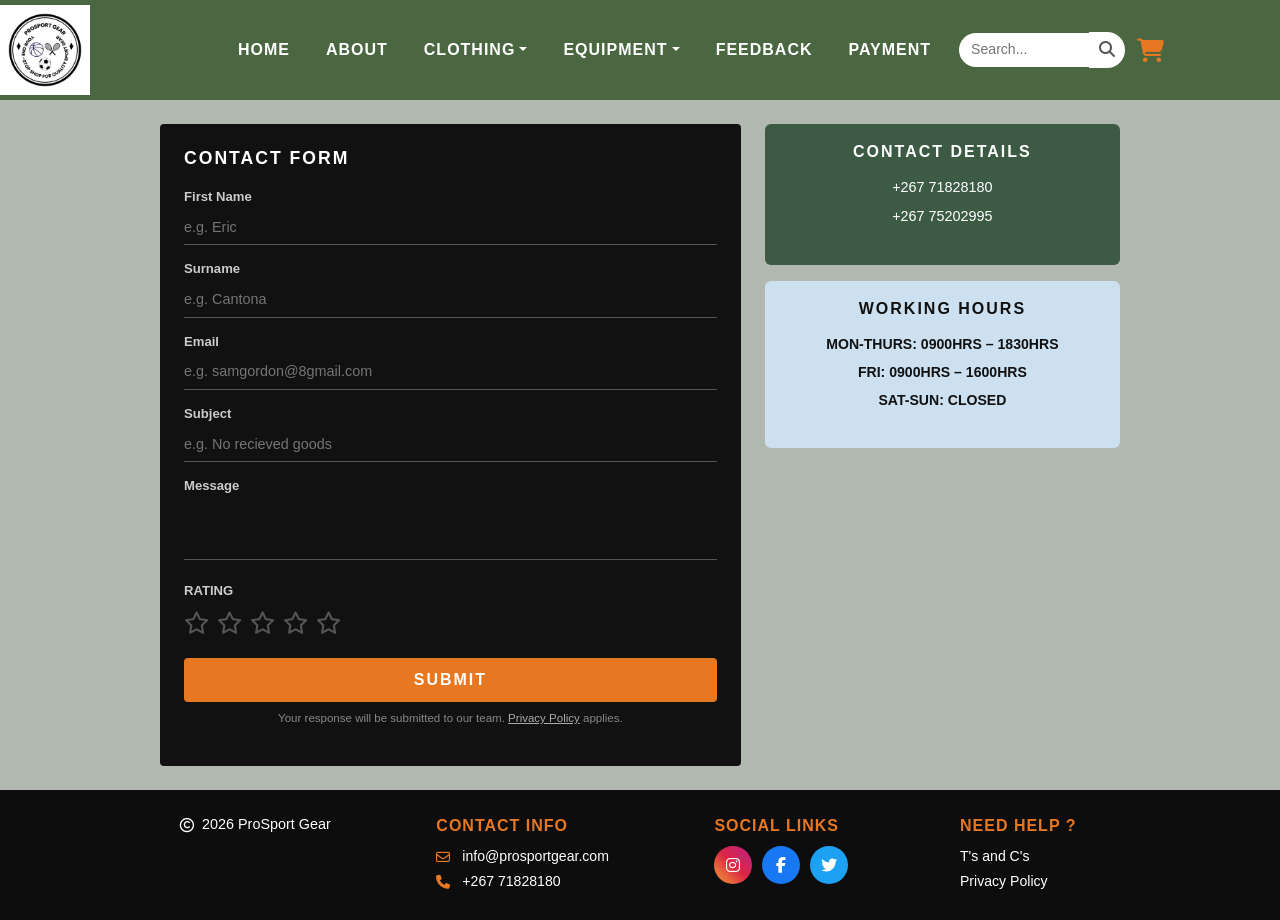
<file: feedback.html>
<!DOCTYPE html>
<html lang="en">
  <head>
    <title>Feedback - ProSport Gear</title>
    <meta charset="UTF-8">
    <meta name="viewport" content="width=device-width, initial-scale=1.0">

    <!--BOOTSTRAP-->
    <link rel="stylesheet" href="https://cdnjs.cloudflare.com/ajax/libs/bootstrap/5.3.2/css/bootstrap.min.css">
    <!--FONT AWESOME-->
    <link rel="stylesheet" href="https://cdnjs.cloudflare.com/ajax/libs/font-awesome/6.5.0/css/all.min.css">

    <style>
      :root {
        --golden-orange: #f09433;
        --orange-red: #e6683c;
        --raspberry-pink: #cc2366;
        --crimson-red: #dc2743;
        --deep-pink: #bc1888;
        --silver-gray: #aaa;
        --strong-dark-gray: #111;
        --medium-dark-grey: #555;
        --green-nav:  #4a6741;
        --green-dark: #3d5a45;
        --orange:     #e87722;
        --orange-dark:#c96010;
        --facebook-blue: #1877f2;
        --sky-blue: #1da1f2;
        --white:      #ffffff;
        --card-bg:    #3d5a45;
        --footer-bg:  #0d0d0d;
      }
      * { 
        box-sizing: border-box;
        margin: 0; 
        padding: 0; 
      }
      body { 
        font-family: sans-serif;
        background: #b0b8b0; 
      }
      /* NAVBAR */
      .navbar { 
        background-color: #4a6741;
        padding: 0;
        min-height: 90px;
      }
      .navbar-brand img {
        width: 90px; 
        height: 90px; 
        object-fit: contain;
        background: #fff;
      }
      .navbar .nav-link {
        color: #ffffff;
        font-family: sans-serif;
        font-size: 1rem; 
        font-weight: 600;
        letter-spacing: 1px;
        padding: 0.5rem 1rem !important;
        text-transform: uppercase;
      }
      .navbar .nav-link:hover { color: #e87722; }
      .navbar .dropdown-menu { 
        background-color: #3d5a45;
        border: none; 
        border-radius: 0; 
      }
      .navbar .dropdown-item { 
        color: #ffffff; 
        font-family: sans-serif;
        letter-spacing: 1px; 
      }
      .navbar .dropdown-item:hover { 
        background-color: #e87722;
        color: #ffffff; 
      }
      .search-input { 
        border-radius: 20px 0 0 20px;
        border: none; 
        padding: 6px 12px; 
        font-size: 0.88rem; 
        outline: none;
        width: 130px; 
      }
      .search-btn { 
        background: #ffffff; 
        border: none;
        border-radius: 0 20px 20px 0;
        padding: 6px 10px; 
        cursor: pointer;
        color: #555;
      }
      .cart-icon { 
        color: #e87722; 
        font-size: 1.5rem; 
        cursor: pointer; 
        margin-left: 8px; 
      }

      /* FEEDBACK LAYOUT */
      .feedback-main {
        display: flex;
        gap: 24px; 
        padding: 24px 20px;
        max-width: 1000px; 
        margin: 0 auto;
        flex-wrap: wrap;
      }

      /* CONTACT FORM */
      .feedback-form-wrap {
        flex: 1.2;
        min-width: 280px; 
        background: #111;
        border-radius: 4px;
        padding: 24px; 
        color: #ffffff;
      }
      .feedback-form-wrap h4 {
        font-family: sans-serif; 
        font-size: 1.1rem; 
        font-weight: 700;
        letter-spacing: 2px;
        text-transform: uppercase; 
        margin-bottom: 18px;
        color: #ffffff;
      }
      .form-group { margin-bottom: 14px; }
      .form-group label { 
        display: block;
        font-size: 0.82rem;
        font-weight: 600;
        color: #ccc;
        margin-bottom: 4px; 
      }
      .form-group input, .form-group textarea {
        width: 100%; 
        background: transparent;
        border: none;
        border-bottom: 1px solid #555; 
        color: #ffffff;
        padding: 6px 0;
        font-family: sans-serif;
        font-size: 0.9rem;
        outline: none;
        transition: border-color 0.2s;
      }
      .form-group input:focus, .form-group textarea:focus { border-bottom-color: #e87722; }
      .form-group textarea { 
        resize: none; 
        height: 60px; 
      }

      /* STAR RATING */
      .rating-label { 
        font-size: 0.82rem;
        font-weight: 600; 
        color: #ccc; 
        margin-bottom: 6px; 
        display: block;
      }
      .star-rating {
        display: flex;
        flex-direction: row-reverse;
        justify-content: flex-end;
        gap: 8px;
        margin-bottom: 14px;
      }
      .star-rating input { display: none; }
      .star-rating label { 
        font-size: 1.4rem;
        color: #555; 
        cursor: pointer; 
        transition: color 0.15s;
      }
      .star-rating label:hover, .star-rating label:hover ~ label { color: #e87722; }
      .star-rating input:checked ~ label { color: #e87722; }

      .btn-submit {
        background: #e87722; 
        color: #fff; 
        border: none; 
        width: 100%; 
        padding: 10px;
        font-family: sans-serif;
        font-size: 1rem;
        font-weight: 700;
        letter-spacing: 2px; 
        text-transform: uppercase; 
        border-radius: 4px;
        cursor: pointer; 
        transition: background 0.2s; 
        margin-top: 4px;
      }
      .btn-submit:hover { background: #c96010; }
      .form-disclaimer { 
        font-size: 0.72rem; 
        color: #888; 
        text-align: center; 
        margin-top: 8px; 
        line-height: 1.4; 
      }
      .form-disclaimer a {
        color: #aaa; 
        text-decoration: underline;
      }

      /* RIGHT PANEL */
      .feedback-right { 
        flex: 0.8; 
        min-width: 220px;
        display: flex;
        flex-direction: column;
        gap: 16px;
      }
      .contact-box { 
        background: #3d5a45; 
        color: #ffffff; 
        border-radius: 6px;
        padding: 18px 20px; 
      }
      .contact-box h5 {
        font-family: sans-serif;
        font-size: 1rem; 
        font-weight: 700;
        letter-spacing: 2px; 
        text-align: center; 
        margin-bottom: 12px;
        text-transform: uppercase;
      }
      .contact-box p { 
        font-size: 0.9rem;
        text-align: center;
        line-height: 2;
      }
      .hours-box { 
        background: #cce0f0; 
        color: #111;
        border-radius: 6px; 
        padding: 18px 20px;
      }
      .hours-box h5 {
        font-family: sans-serif; 
        font-size: 1rem;
        font-weight: 700; 
        letter-spacing: 2px; 
        text-align: center;
        margin-bottom: 12px;
        text-transform: uppercase;
      }
      .hours-box p {
        font-size: 0.88rem;
        text-align: center;
        line-height: 2;
        font-weight: 600;
      }

      /* FOOTER */
      footer {
        background: #0d0d0d;
        color: #ffffff;
        padding: 24px 0; 
      }
      .footer-inner { 
        display: flex; 
        flex-wrap: wrap; 
        gap: 20px; 
        justify-content: space-between;
        align-items: flex-start; 
        max-width: 960px;
        margin: 0 auto;
        padding: 0 20px; 
      }
      .footer-col { min-width: 140px; }
      .footer-copy { 
        display: flex; 
        align-items: center;
        gap: 8px;
        font-size: 0.9rem; 
      }
      .footer-copy:hover {color: #e87722;}
      .contact-title, .social-title, .help-title { 
        color: #e87722;
        font-family: sans-serif;
        font-size: 1rem;
        font-weight: 600; 
        letter-spacing: 1px;
        margin-bottom: 8px; 
      }
      .contact-row { 
        display: flex; 
        align-items: center; 
        gap: 8px; 
        font-size: 0.88rem; 
        margin-bottom: 4px;
      }
      .contact-row i { 
        color: #e87722;
        width: 18px;
      }
      .contact-row:hover {color: #e87722;}
      .social-icons { 
        display: flex;
        gap: 10px;
      }
      .social-icon { 
        width: 38px;
        height: 38px; 
        border-radius: 50%;
        display: flex; 
        align-items: center; 
        justify-content: center; 
        font-size: 1rem; 
        color: #fff;
        text-decoration: none; 
        transition: opacity 0.2s;
      }
      .social-icon:hover { opacity: 0.8; color: #e87722;}
      .social-icon.ig { background: linear-gradient(45deg,#f09433,#e6683c,#dc2743,#cc2366,#bc1888); }
      .social-icon.fb { background: #1877f2; }
      .social-icon.tw { background: #1da1f2; }
      .footer-help a {
        color: #ffffff; 
        display: block; 
        font-size: 0.88rem; 
        text-decoration: none; 
        margin-bottom: 4px; 
      }
      .footer-help a:hover { color: #e87722; }
    </style>
  </head>

  <body>

    <!-- NAVBAR -->
     <header>
      <nav class="navbar navbar-expand-lg">
        <div class="container-fluid px-0">
          <a class="navbar-brand ms-0" href="index.html"><img src="equip images/logo.jpg.png" alt="ProSport Gear Logo"></a>
          <button class="navbar-toggler me-3" type="button" data-bs-toggle="collapse" data-bs-target="#mainNav" style="border-color:#fff;">
            <span class="navbar-toggler-icon"></span>
          </button>
          <div class="collapse navbar-collapse" id="mainNav">
            <ul class="navbar-nav mx-auto gap-1 align-items-center">
              <li class="nav-item"><a class="nav-link" href="index.html">Home</a></li>
              <li class="nav-item"><a class="nav-link" href="about.html">About</a></li>
              <li class="nav-item dropdown">
                <a class="nav-link dropdown-toggle" href="clothing.html" role="button" data-bs-toggle="dropdown">Clothing</a>
                <ul class="dropdown-menu">
                  <li><a class="dropdown-item" href="clothing.html#men">Men</a></li>
                  <li><a class="dropdown-item" href="clothing.html#women">Women</a></li>
                  <li><a class="dropdown-item" href="clothing.html#kids">Kids</a></li>
                </ul>
              </li>
              <li class="nav-item dropdown">
                <a class="nav-link dropdown-toggle" href="equipment.html" role="button" data-bs-toggle="dropdown">Equipment</a>
                <ul class="dropdown-menu">
                  <li><a class="dropdown-item" href="equipment.html#football">Football</a></li>
                  <li><a class="dropdown-item" href="equipment.html#basketball">Basketball</a></li>
                  <li><a class="dropdown-item" href="equipment.html#tennis">Tennis</a></li>
                </ul>
              </li>
              
              <li class="nav-item"><a class="nav-link" href="feedback.html">Feedback</a></li>

              <li class="nav-item"><a class="nav-link" href="payment.html">Payment</a></li>
              <li class="nav-item d-flex align-items-center ms-2">
                <input type="text" placeholder="Search..." class="search-input">
                <button class="search-btn"><i class="fas fa-search"></i></button>
              </li>
              <li class="nav-item d-flex align-items-center">
                <i class="fas fa-shopping-cart cart-icon"></i>
              </li>
            </ul>
          </div>
        </div>
      </nav>
    </header>

    <!-- FEEDBACK CONTENT -->
    <div class="feedback-main">

      <!-- CONTACT FORM -->
      <div class="feedback-form-wrap">
        <h4>CONTACT FORM</h4>

        <div class="form-group">
          <label for="firstName">First Name</label>
          <input type="text" id="firstName" placeholder="e.g. Eric">
        </div>

        <div class="form-group">
          <label for="surname">Surname</label>
          <input type="text" id="surname" placeholder="e.g. Cantona">
        </div>

        <div class="form-group">
          <label for="email">Email</label>
          <input type="email" id="email" placeholder="e.g. samgordon@8gmail.com">
        </div>

        <div class="form-group">
          <label for="subject">Subject</label>
          <input type="text" id="subject" placeholder="e.g. No recieved goods">
        </div>

        <div class="form-group">
          <label for="message">Message</label>
          <textarea id="message"></textarea>
        </div>

        <!-- STAR RATING -->
        <span class="rating-label">RATING</span>
        <div class="star-rating">
          <input type="radio" id="star5" name="rating" value="5">
          <label for="star5"><i class="far fa-star"></i></label>
          <input type="radio" id="star4" name="rating" value="4">
          <label for="star4"><i class="far fa-star"></i></label>
          <input type="radio" id="star3" name="rating" value="3">
          <label for="star3"><i class="far fa-star"></i></label>
          <input type="radio" id="star2" name="rating" value="2">
          <label for="star2"><i class="far fa-star"></i></label>
          <input type="radio" id="star1" name="rating" value="1">
          <label for="star1"><i class="far fa-star"></i></label>
        </div>

        <button class="btn-submit" onclick="submitFeedback()">SUBMIT</button>

        <p class="form-disclaimer">
          Your response will be submitted to our team.
          <a href="#">Privacy Policy</a> applies.
        </p>
      </div>

      <!-- RIGHT PANEL -->
      <div class="feedback-right">
        <div class="contact-box">
          <h5>CONTACT DETAILS</h5>
          <p>+267 71828180<br>+267 75202995</p>
        </div>
        <div class="hours-box">
          <h5>WORKING HOURS</h5>
          <p>MON-THURS: 0900HRS – 1830HRS<br>FRI: 0900HRS – 1600HRS<br>SAT-SUN: CLOSED</p>
        </div>
      </div>

    </div>

    <!-- FOOTER -->
    <footer>
      <div class="footer-inner">
        <div class="footer-col footer-copy"><i class="far fa-copyright"></i><span>2026 ProSport Gear</span></div>
        <div class="footer-col">
          <p class="contact-title">CONTACT INFO</p>
          <div class="contact-row"><i class="far fa-envelope"></i><span>info@prosportgear.com</span></div>
          <div class="contact-row"><i class="fas fa-phone"></i><span>+267 71828180</span></div>
        </div>
        <div class="footer-col">
          <p class="social-title">SOCIAL LINKS</p>
          <div class="social-icons">
            <a href="#" class="social-icon ig"><i class="fab fa-instagram"></i></a>
            <a href="#" class="social-icon fb"><i class="fab fa-facebook-f"></i></a>
            <a href="#" class="social-icon tw"><i class="fab fa-twitter"></i></a>
          </div>
        </div>
        <div class="footer-col footer-help">
          <p class="help-title">NEED HELP ?</p>
          <a href="#">T's and C's</a>
          <a href="#">Privacy Policy</a>
        </div>
      </div>
    </footer>

    <script src="https://cdnjs.cloudflare.com/ajax/libs/bootstrap/5.3.2/js/bootstrap.bundle.min.js"></script>

    <!--JAVASCRIPT-->
    <script src="javascript.js"></script>
  </body>
</html>
</file>
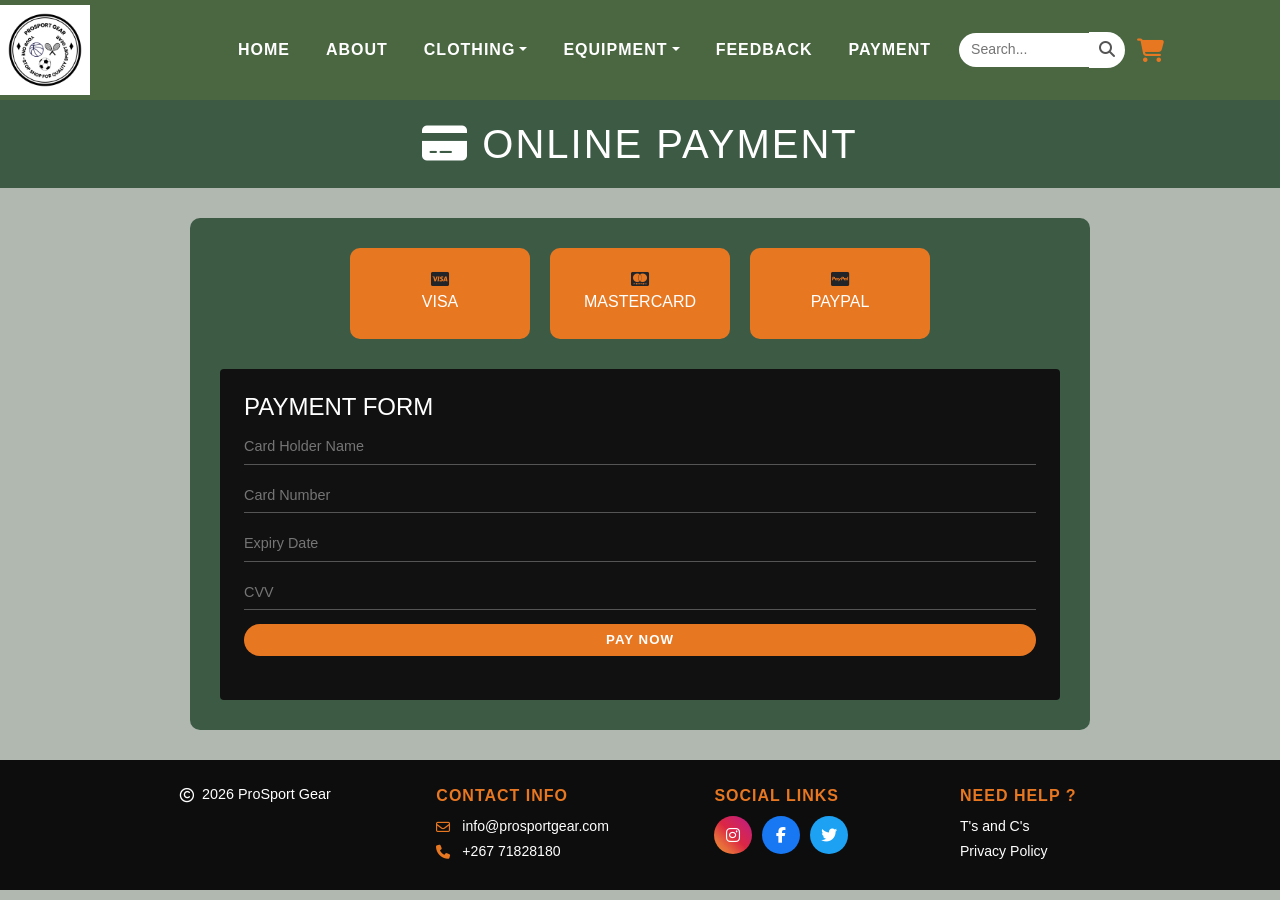
<file: payment.html>
<!DOCTYPE html>
<html lang="en">
  <head>
    <title>Payment - ProSport Gear</title>
    <meta charset="UTF-8">
    <meta name="viewport" content="width=device-width, initial-scale=1.0">

    <!--BOOTSTRAP-->
    <link rel="stylesheet" href="https://cdnjs.cloudflare.com/ajax/libs/bootstrap/5.3.2/css/bootstrap.min.css">
    <!--FONT AWESOME-->
    <link rel="stylesheet" href="https://cdnjs.cloudflare.com/ajax/libs/font-awesome/6.5.0/css/all.min.css">

    <style>
      :root{
        --green-nav: #4a6741;
        --green-dark: #3d5a45;
        --orange: #e87722;
        --white: #ffffff;
        --golden-orange: #f09433;
        --crimson-red: #dc2743;
        --deep-pink: #bc1888;
        --orange-red: #e6683c;
        --raspberry-pink: #cc2366;
        --facebook-blue: #1877f2;
        --sky-blue: #1da1f2;
        --orange-dark: #c96010;
        --very dark-grey: #222;
        --medium dark-grey: #555;
        --black: #000;
        --Light-greyish-green: #b0b8b0;
        --very dark-grey: #222;
        --footer-bg: #0d0d0d;
      }
        /* --- NAVBAR SECTION --- */
      * { 
        box-sizing: border-box;
        margin: 0; 
        padding: 0; 
      }
      body { 
        font-family: sans-serif; 
        background: #b0b8b0;
      }

      /* NAVBAR */
      .navbar { 
        background-color: #4a6741; 
        padding: 0; 
        min-height: 90px;
      }
      .navbar-brand img { 
        width: 90px; 
        height: 90px; 
        object-fit: contain;
        background: #fff; 
      }
      .navbar .nav-link {
        color: #ffffff; 
        font-family: sans-serif;
        font-size: 1rem; 
        font-weight: 600;
        letter-spacing: 1px;
        padding: 0.5rem 1rem !important; 
        text-transform: uppercase;
      }
      .navbar .nav-link:hover { color: #e87722;}
      .navbar .dropdown-menu { 
        background-color: #3d5a45;
        border: none; 
        border-radius: 0;
      }
      .navbar .dropdown-item { 
        color: #ffffff;
        font-family: sans-serif; 
        letter-spacing: 1px; 
      }
      .navbar .dropdown-item:hover { 
        background-color: #e87722; 
        color: #ffffff; 
      }
      .search-input {
        border-radius: 20px 0 0 20px; 
        border: none;
        padding: 6px 12px; 
        font-size: 0.88rem;
        outline: none; 
        width: 130px;
      }
      .search-btn {
        background: #ffffff;
        border: none;
        border-radius: 0 20px 20px 0;
        padding: 6px 10px; 
        cursor: pointer; 
        color: #555;
      }
      .cart-icon { 
        color: #e87722;
        font-size: 1.5rem;
        cursor: pointer; 
        margin-left: 8px; 
      }

      /* --- PAGE TITLE ---*/
      .payment-title{
        text-align: center;
        color: #fff;
        background: #3d5a45;
        padding: 20px;
        letter-spacing: 2px;
      }
      
      /* PAYMENT FORM */
      .payment-form-wrap {
        flex: 1.2;
        min-width: 280px; 
        background: #111;
        border-radius: 4px;
        padding: 24px; 
        color: #ffffff;
      }
      .payment-form-wrap h3 {
        font-family: sans-serif; 
        font-size: 1.1rem; 
        font-weight: 700;
        letter-spacing: 2px;
        text-transform: uppercase; 
        margin-bottom: 18px;
        color: #ffffff;
      }
      .form-group { margin-bottom: 14px; }
      .form-group label { 
        display: block;
        font-size: 0.82rem;
        font-weight: 600;
        color: #ccc;
        margin-bottom: 4px; 
      }
      .form-group input, .form-group textarea {
        width: 100%; 
        background: transparent;
        border: none;
        border-bottom: 1px solid #555; 
        color: #ffffff;
        padding: 6px 0;
        font-family: sans-serif;
        font-size: 0.9rem;
        outline: none;
        transition: border-color 0.2s;
      }
      .form-group input:focus, .form-group textarea:focus { border-bottom-color: #e87722; }
      .form-group textarea { 
        resize: none; 
        height: 60px; 
      }
      
      /* --- PAYMENT SECTION --- */
      .payment-container{
        width: 90%;
        max-width: 900px;
        margin: 30px auto;
        background: #3d5a45;
        padding: 30px;
        border-radius: 10px;
      }
      
      /* PAYMENT OPTIONS */
      .payment-options{
        display: flex;
        justify-content: center;
        gap: 20px;
        flex-wrap: wrap;
        margin-bottom: 30px;
      }
      
      /* PAYMENT CARD */
      .payment-card{
        background: #e87722;
        width: 180px;
        padding: 20px;
        border-radius: 10px;
        text-align: center;
        cursor: pointer;
        transition: 0.2s;
      }
      
      .payment-card:hover{
        transform: translateY(-5px);
      }
      
      /* PAYMENT ICONS */
      .payment-card i{
        font-size: 3rem;
        color: #fff;
        margin-bottom: 10px;
      }
      
      /* PAYMENT TEXT */
      .payment-card h3{
        color: #fff;
        font-size: 1rem;
      }
      
      /* INPUTS */
      .payment-form input{
        padding: 12px;
        border: none;
        border-radius: 20px;
        outline: none;
      }
      
      /* BUTTON */
      .pay-btn {
        width: 100%;
        background: #e87722; 
        color: #fff;
        border: none;
        border-radius: 20px;
        padding: 6px 16px;
        font-family: sans-serif;
        font-size: 0.83rem; 
        font-weight: 700;
        letter-spacing: 1px; 
        cursor: pointer; 
        text-decoration: none;
        transition: background 0.2s;
      }
      .pay-btn:hover {
        background: #c96010; 
        color: #fff; 
      }
      /* MESSAGE */
      #paymentMessage{
        text-align: center;
        color: #fff;
        margin-top: 20px;
        font-size: 1rem;
        font-weight: bold;
      }
      /* --- FOOTER SECTION--- */
        /* FOOTER */
      footer { 
        background: #0d0d0d;
        color: #ffffff; 
        padding: 24px 0;
      }
      .footer-inner {
        display: flex;
        flex-wrap: wrap; 
        gap: 20px;
        justify-content: space-between;
        align-items: flex-start;
        max-width: 960px; 
        margin: 0 auto;
        padding: 0 20px;
      }
      .footer-col { min-width: 140px; }
      .footer-copy { 
        display: flex;
        align-items: center;
        gap: 8px; 
        font-size: 0.9rem; 
      }
      .footer-copy:hover{color: #e87722;}
      .contact-title, .social-title, .help-title {
        color: #e87722;
        font-family: sans-serif;
        font-size: 1rem;
        font-weight: 600;
        letter-spacing: 1px;
        margin-bottom: 8px;
      }
      .contact-row { 
        display: flex;
        align-items: center; 
        gap: 8px; 
        font-size: 0.88rem;
        margin-bottom: 4px; 
      }
      .contact-row i { 
        color: #e87722;
        width: 18px;
      }
      .contact-row:hover {color: #e87722;}
      .social-icons {
        display: flex;
        gap: 10px;
      }
      .social-icon {
        width: 38px; 
        height: 38px;
        border-radius: 50%;
        display: flex;
        align-items: center;
        justify-content: center;
        font-size: 1rem;
        color: #fff; 
        text-decoration: none;
        transition: opacity 0.2s;
      }
      .social-icon:hover { opacity: 0.8; color: #e87722;}
      .social-icon.ig { 
        background: linear-gradient(45deg,#f09433,#e6683c,#dc2743,#cc2366,#bc1888); 
      }
      .social-icon.fb { background: #1877f2; }
      .social-icon.tw { background: #1da1f2; }
      .footer-help a { 
        color: #ffffff;
        display: block; 
        font-size: 0.88rem;
        text-decoration: none; 
        margin-bottom: 4px;
      }
      .footer-help a:hover { color: #e87722; }
      
    </style>
  </head>

    <body>
       <!-- NAVBAR -->
    <header>
      <nav class="navbar navbar-expand-lg">
        <div class="container-fluid px-0">
          <a class="navbar-brand ms-0" href="index.html">
            <img src="equip images/logo.jpg.png" alt="ProSport Gear Logo">
          </a>
          <button class="navbar-toggler me-3" type="button"
            data-bs-toggle="collapse" data-bs-target="#mainNav" style="border-color:#fff;">
            <span class="navbar-toggler-icon"></span>
          </button>
          <div class="collapse navbar-collapse" id="mainNav">
            <ul class="navbar-nav mx-auto gap-1 align-items-center">

              <li class="nav-item"><a class="nav-link" href="index.html">Home</a></li>
              <li class="nav-item"><a class="nav-link" href="about.html">About</a></li>

              <li class="nav-item dropdown">
                <a class="nav-link dropdown-toggle" href="clothing.html" role="button" data-bs-toggle="dropdown">Clothing</a>
                <ul class="dropdown-menu">
                  <li><a class="dropdown-item" href="clothing.html#men">Men</a></li>
                  <li><a class="dropdown-item" href="clothing.html#women">Women</a></li>
                  <li><a class="dropdown-item" href="clothing.html#kids">Kids</a></li>
                </ul>
              </li>

              <li class="nav-item dropdown">
                <a class="nav-link dropdown-toggle" href="equipment.html" role="button" data-bs-toggle="dropdown">Equipment</a>
                <ul class="dropdown-menu">
                  <li><a class="dropdown-item" href="equipment.html#football">Football</a></li>
                  <li><a class="dropdown-item" href="equipment.html#basketball">Basketball</a></li>
                  <li><a class="dropdown-item" href="equipment.html#tennis">Tennis</a></li>
                </ul>
              </li>

              <li class="nav-item"><a class="nav-link" href="feedback.html">Feedback</a></li>

              <li class="nav-item"><a class="nav-link" href="payment.html">Payment</a></li>

              <li class="nav-item d-flex align-items-center ms-2">
                <input type="text" placeholder="Search..." class="search-input">
                <button class="search-btn"><i class="fas fa-search"></i></button>
              </li>
              <li class="nav-item d-flex align-items-center">
                <i class="fas fa-shopping-cart cart-icon"></i>
              </li>

            </ul>
          </div>
        </div>
      </nav>
    </header>
    
    <!-- PAYMENT CONTENT-->
      <h1 class="payment-title">
        <i class="fas fa-credit-card"></i>
        ONLINE PAYMENT
      </h1>
    
        
    <!-- PAYMENT SECTION -->
      <section class="payment-container">
        <div class="payment-options">
          <div class="payment-card" onclick="choosePayment('Visa')">
            <li class="fab fa-cc-visa"></li>
            <h3>VISA</h3>
          </div>

          <div class="payment-card" onclick="choosePayment('Mastercard')">
            <li class="fab fa-cc-mastercard"></li>
            <h3>MASTERCARD</h3>
          </div>

          <div class="payment-card" onclick="choosePayment('PayPal')">
            <li class="fab fa-cc-paypal"></li>
            <h3>PAYPAL</h3>
          </div>
        </div>

        <!--PAYMENT FORM-->
         <form class="payment-form-wrap">
        <h4>PAYMENT FORM</h4>

        <div class="form-group">
          <input type="text" id="Card Holder Names" placeholder="Card Holder Name">
        </div>

        <div class="form-group">
          <input type="text" id="cardNo" placeholder="Card Number">
        </div>

        <div class="form-group">
          <input type="text" id="Card PIN" placeholder="Expiry Date">
        </div>

        <div class="form-group">
          <input type="text" id="Expiry Date" placeholder="CVV">
        </div>
         
           <button type="button" class="pay-btn" onclick="completePayment()">
             PAY NOW
           </button>
           <div id="paymentMessage"></div>
         </form>
      </section>
      
         
      <!-- FOOTER -->
        <footer>
          <div class="footer-inner">
            <div class="footer-col footer-copy"><i class="far fa-copyright"></i><span>2026 ProSport Gear</span></div>
            <div class="footer-col">
              <p class="contact-title">CONTACT INFO</p>
              <div class="contact-row"><i class="far fa-envelope"></i><span>info@prosportgear.com</span></div>
              <div class="contact-row"><i class="fas fa-phone"></i><span>+267 71828180</span></div>
            </div>
            <div class="footer-col">
              <p class="social-title">SOCIAL LINKS</p>
              <div class="social-icons">
                <a href="#" class="social-icon ig"><i class="fab fa-instagram"></i></a>
                <a href="#" class="social-icon fb"><i class="fab fa-facebook-f"></i></a>
                <a href="#" class="social-icon tw"><i class="fab fa-twitter"></i></a>
              </div>
            </div>
            <div class="footer-col footer-help">
              <p class="help-title">NEED HELP ?</p>
              <a href="#">T's and C's</a>
              <a href="#">Privacy Policy</a>
            </div>
          </div>
        </footer>
    
        <script src="https://cdnjs.cloudflare.com/ajax/libs/bootstrap/5.3.2/js/bootstrap.bundle.min.js"></script>
         <!--JAVASCRIPT-->
        <script src="javascript.js"></script> 

          <!--Show the saved order total on this page-->
         <script>
            document.addEventListener("DOMContentLoaded", function () {
              let savedTotal = localStorage.getItem("cartTotal");
              let totalEl    = document.getElementById("orderTotal");
              if (savedTotal && totalEl) {
                totalEl.textContent = "P" + savedTotal;
              }
            });
        </script>
    </body>
    
</html>
</file>
